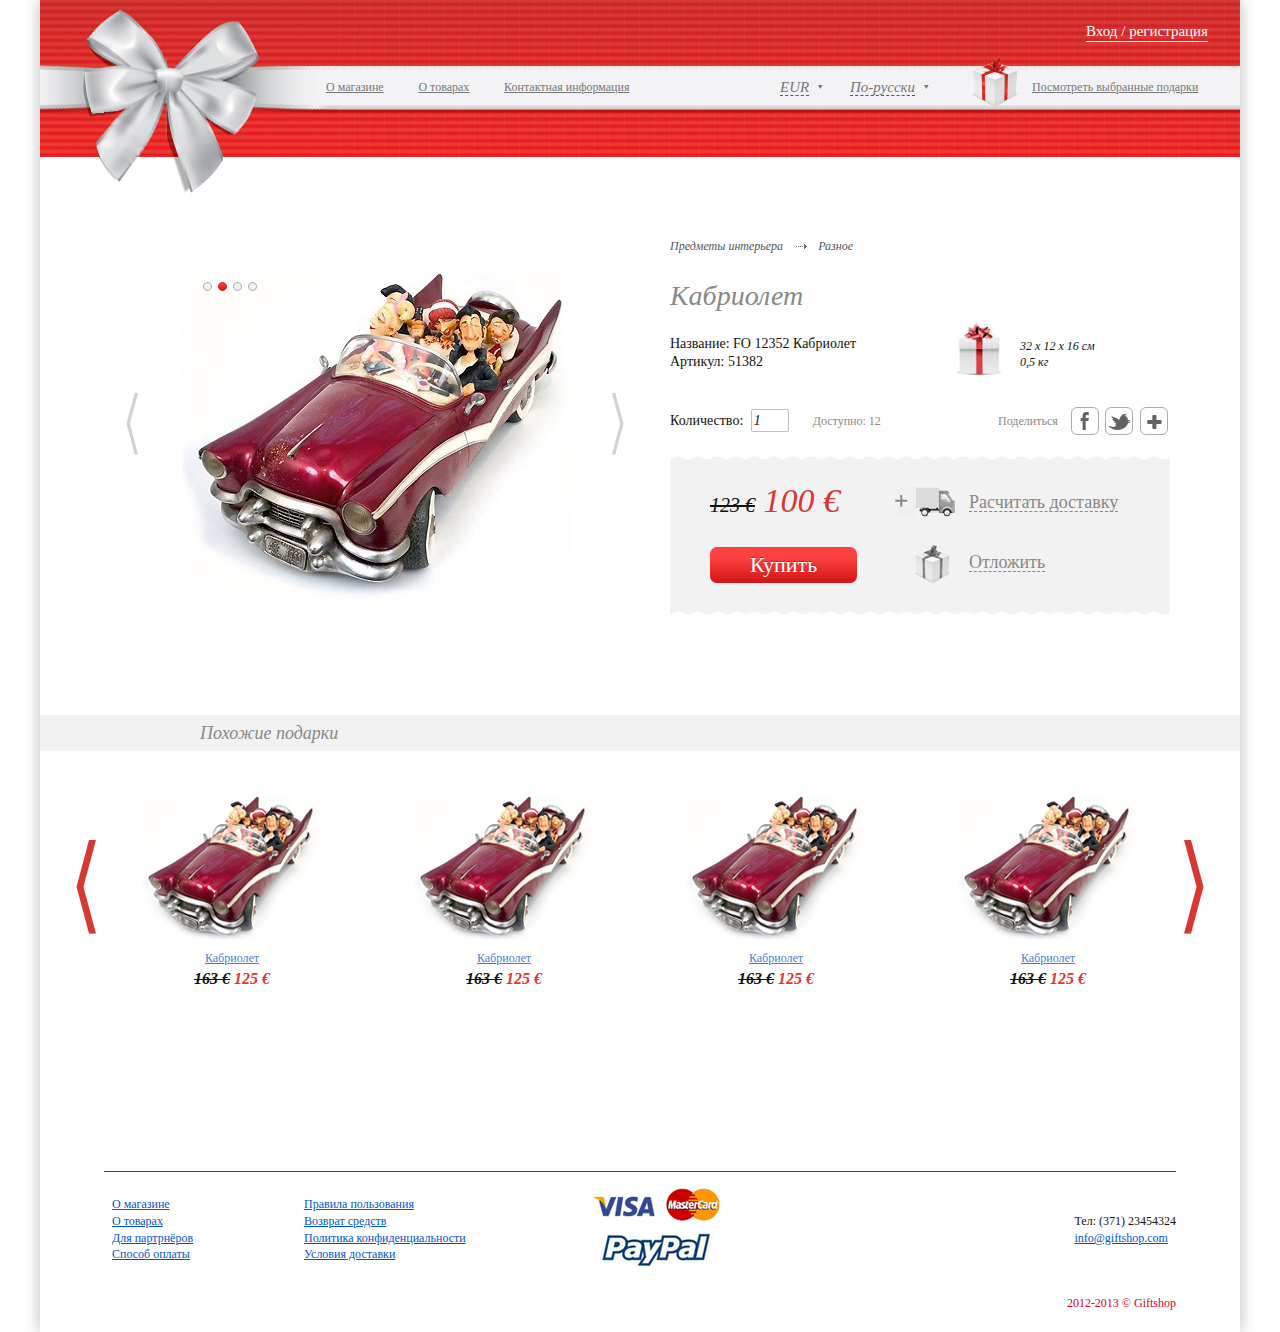
<file: item.html>
<!DOCTYPE html>
<html>
  <head>
    <meta http-equiv="Content-Type" content="text/html; charset=UTF-8"/>
    <title></title>
    <link rel="stylesheet" type="text/css"  media="screen" href="css/common.css" />
    <link rel="stylesheet" type="text/css"  media="screen" href="css/layout.css" />

    <link rel="stylesheet" type="text/css"  media="screen" href="css/item.css" />
    <link rel="stylesheet" type="text/css"  media="screen" href="css/slider.css" />
  </head>
  <body>
    <div id="wrapper">
      <div id="hat">
        <div class="logo"></div>

        <a href="" class="signup">Вход / регистрация</a>

        <div class="menu">
          <a href="index.html">О магазине</a> 
          <a href="index.html">О товарах</a> 
          <a href="index.html">Контактная информация</a>
        </div>

        <div class="select curr">
          <a>EUR</a>
        </div>
        <div class="select lang">
          <a>По-русски</a>
        </div>

        <a href="" class="checkout">Посмотреть выбранные подарки</a>
      </div>

      <div id="item">
        <div class="cols">
          <div id="colL">
            <div class="dots">
              <a href=""></a>
              <a href="" active></a>
              <a href=""></a>
              <a href=""></a>
            </div>
            <a href="" class="arrowL"></a>
            <img src="uploads/test2.png"/>
            <a href="" class="arrowR"></a>
          </div>
          <div>
            <div id="colR">
              <h2>Предметы интерьера <span>Разное</span></h2>
              <h1>Кабриолет</h1>
              <div class="dscDim">
                <div class="dsc">
                  Название: FO 12352 Кабриолет
                  </br>
                  Артикул: 51382
                </div>
                <div class="dim">
                  32 x 12 x 16 см
                  <br/>
                  0,5 кг
                </div>
              </div>
              <div class="vert">
                <div class="amount">
                  Количество:
                  <input type="text" value="1"/>
                </div>
                <div class="aval">
                  Доступно: 12
                </div>
                <div class="soc">
                  <div>
                    Поделиться 
                  </div>
                  <a class="fb" href=""></a>
                  <a class="tw" href=""></a>
                  <a class="g" href=""></a>
                </div>
              </div>

              <div class="cont">
                <div></div>
                <div class="price">
                  <span>123 &euro;</span>
                  100 &euro;
                </div>
                <div class="fancyRedButton">Купить</div>
                <div class="del">
                  <a href="">Расчитать доставку</a>
                </div>
                <div class="fav">
                  <a href="">Отложить</a>
                </div>
                <div></div>
              </div>

            </div>
          </div>
        </div>
        <div id="similar">
          Похожие подарки
        </div>
        <div id="slider">
          <div>
            <a href="" class="control left"></a>
            <div class="items">
              <a href="" class="item">
                <div class="image">
                  <img src="uploads/test.png">
                </div>
                <div class="name">Кабриолет</div>
                <div class="price"><span>163 €</span> 125 €</div>
              </a>
              <a href="" class="item">
                <div class="image">
                  <img src="uploads/test.png">
                </div>
                <div class="name">Кабриолет</div>
                <div class="price"><span>163 €</span> 125 €</div>
              </a>
              <a href="" class="item">
                <div class="image">
                  <img src="uploads/test.png">
                </div>
                <div class="name">Кабриолет</div>
                <div class="price"><span>163 €</span> 125 €</div>
              </a>
              <a href="" class="item">
                <div class="image">
                  <img src="uploads/test.png">
                </div>
                <div class="name">Кабриолет</div>
                <div class="price"><span>163 €</span> 125 €</div>
              </a>
            </div>
            <a href="" class="control right"></a>
          </div>
        </div>
      </div>

      <div id="footer">
        <div class="col1">
          <a href="">О магазине</a>
          <a href="">О товарах</a>
          <a href="">Для партрнёров</a>
          <a href="">Способ оплаты</a>
        </div>
        <div class="col2">
          <a href="">Правила пользования</a>
          <a href="">Возврат средств</a>
          <a href="">Политика конфиденциальности</a>
          <a href="">Условия доставки</a>
        </div>

        <img src="images/footer-payments.png"/>

        <div class="contact">
          Тел: (371) 23454324
          <a href="mailto:info@giftshop.com">info@giftshop.com</a>
        </div>

        <div class="copy">
          2012-2013 &copy; Giftshop
        </div>
      </div>

    </div>
  </body>
</html>
</file>
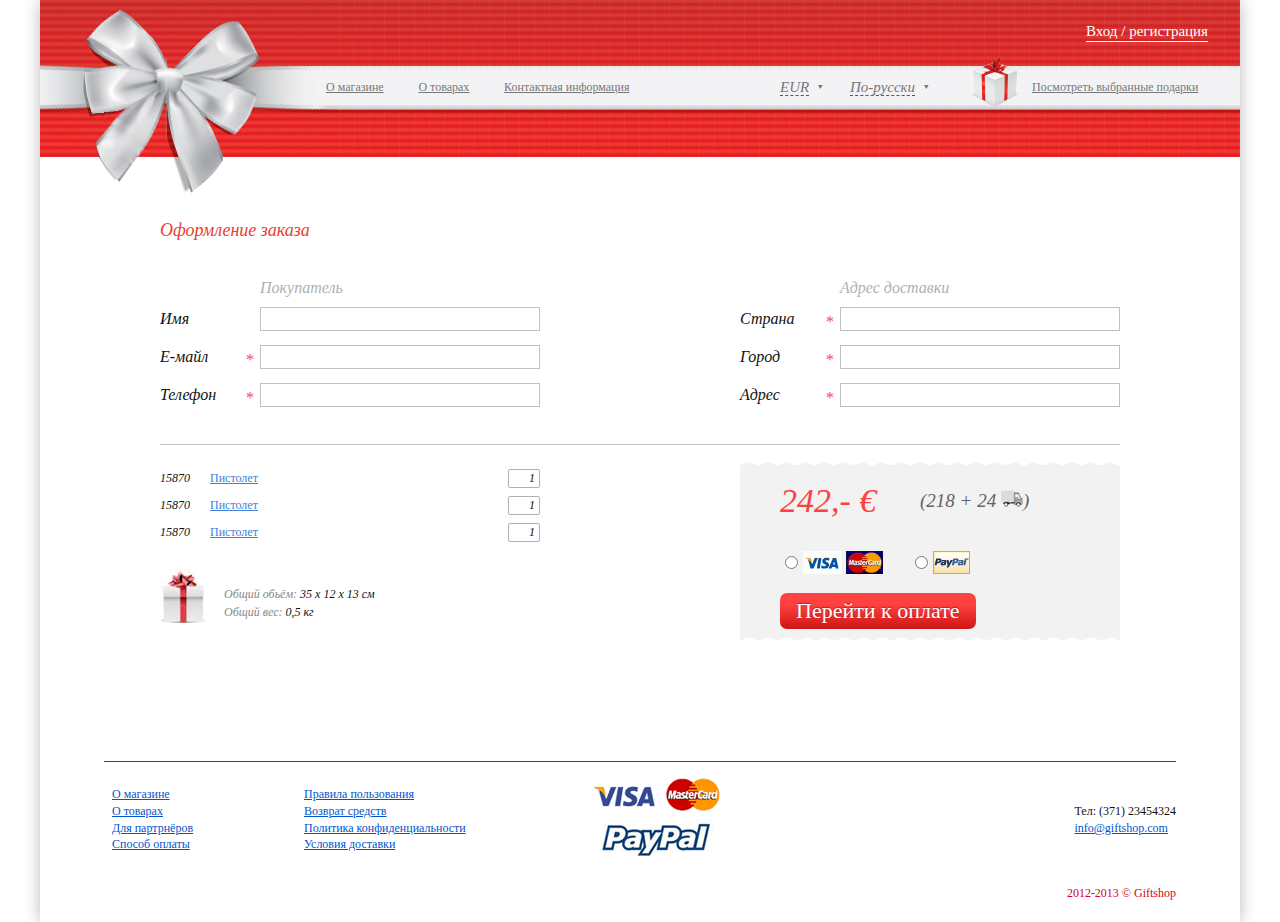
<file: order.html>
<!DOCTYPE html>
<html>
  <head>
    <meta http-equiv="Content-Type" content="text/html; charset=UTF-8"/>
    <title></title>
    <link rel="stylesheet" type="text/css"  media="screen" href="css/common.css" />
    <link rel="stylesheet" type="text/css"  media="screen" href="css/layout.css" />
    
    <link rel="stylesheet" type="text/css"  media="screen" href="css/order.css" />
    <script type="text/javascript" src="js/jquery.js"></script>
    <script type="text/javascript" src="js/filterSlider.js"></script>
  </head>
  <body>
    <div id="wrapper">
      <div id="hat">
        <div class="logo"></div>
        
        <a href="" class="signup">Вход / регистрация</a>
        
        <div class="menu">
          <a href="index.html">О магазине</a> 
          <a href="index.html">О товарах</a> 
          <a href="index.html">Контактная информация</a>
        </div>
        
        <div class="select curr">
          <a>EUR</a>
        </div>
        <div class="select lang">
          <a>По-русски</a>
        </div>
        
        <a href="" class="checkout">Посмотреть выбранные подарки</a>
      </div>
      
      <div id="order">
        <h1>Оформление заказа</h1>
        
 
        <form>
          <div class="fields">
            <div class="column">
              <div class="caption">Покупатель</div>
              <div class="field">
                <label>Имя</label>
                <div class="star"  mandatory>*</div>
                <input type="text"/>
              </div>
              <div class="field"  mandatory>
                <label>Е-майл</label>
                <div class="star">*</div>
                <input type="text"/>
              </div>
              <div class="field" mandatory>
                <label>Телефон</label>
                <div class="star">*</div>
                <input type="text"/>
              </div>
            </div>
            <div class="column">
              <div class="caption">Адрес доставки</div>
              <div class="field" mandatory>
                <label>Страна</label>
                <div class="star">*</div>
                <input type="text"/>
              </div>
              <div class="field" mandatory>
                <label>Город</label>
                <div class="star">*</div>
                <input type="text"/>
              </div>
              <div class="field" mandatory>
                <label>Адрес</label>
                <div class="star">*</div>
                <input type="text"/>
              </div>              
            </div>
          </div>
          
          <div class="hr"></div>
          
          <div id="items" class="columns">
            <div class="left">
              <div class="items">
                <div>
                  <div class="code">15870</div>
                  <a href="">Пистолет</a>
                  <input type="text" value="1"/>
                </div>
                <div>
                  <div class="code">15870</div>
                  <a href="">Пистолет</a>
                  <input type="text" value="1"/>
                </div>
                <div>
                  <div class="code">15870</div>
                  <a href="">Пистолет</a>
                  <input type="text" value="1"/>
                </div>
              </div>
              <div class="dimensions">
                <div>
                  Общий обьём: <span> 35 x 12 x 13 см</span>
                </div>
                <div>
                  Общий вес: <span>0,5 кг</span>
                </div>
              </div>
            </div>
            <div class="right">
              <div class="container">
                <div></div>
                <div class="total">242,- &euro;</div>
                <div class="delivery">(218 + 24 <img src="images/delivery-icon.png"/>)</div>
                <div class="visa">
                  <label>
                <input type="radio" name="payment"/>
                
                  <img src="images/visa.png"/>
                </label>
                </div>
                <div class="paypal">
                  <label>
                <input type="radio"  name="payment"/>
                
                  <img src="images/paypal.png"/>
                </label>
                </div>
                <input class="fancyRedButton" type="button" value="Перейти к оплате"/>
                <div></div>
              </div>
            </div>
          </div>
          
        </form>
      </div>
      
      <div id="footer">
        <div class="col1">
          <a href="">О магазине</a>
          <a href="">О товарах</a>
          <a href="">Для партрнёров</a>
          <a href="">Способ оплаты</a>
        </div>
        <div class="col2">
          <a href="">Правила пользования</a>
          <a href="">Возврат средств</a>
          <a href="">Политика конфиденциальности</a>
          <a href="">Условия доставки</a>
        </div>
        
        <img src="images/footer-payments.png"/>
        
        <div class="contact">
          Тел: (371) 23454324
          <a href="mailto:info@giftshop.com">info@giftshop.com</a>
        </div>
        
        <div class="copy">
          2012-2013 &copy; Giftshop
        </div>
      </div>
      
    </div>
  </body>
</html>
</file>
<file: css/common.css>
* {
  border: none; border-collapse: collapse; border-spacing: 0; padding: 0px; margin: 0px; font-family: "trebuchet ms"; font-size: 11px; color: #111; outline: none; text-decoration: none; line-height: 1.5;
}

* * {
  font-family: inherit; font-size: inherit;
}

.fancyRedButton {
  display: inline-block;
  height: 36px;
  padding: 0px 16px;

  background-image: linear-gradient(bottom, rgb(208,21,21) 0%, rgb(254,66,66) 70%);
  background-image: -o-linear-gradient(bottom, rgb(208,21,21) 0%, rgb(254,66,66) 70%);
  background-image: -moz-linear-gradient(bottom, rgb(208,21,21) 0%, rgb(254,66,66) 70%);
  background-image: -webkit-linear-gradient(bottom, rgb(208,21,21) 0%, rgb(254,66,66) 70%);
  background-image: -ms-linear-gradient(bottom, rgb(208,21,21) 0%, rgb(254,66,66) 70%);

  background-image: -webkit-gradient(
    linear,
    left bottom,
    left top,
    color-stop(0, rgb(208,21,21)),
    color-stop(0.7, rgb(254,66,66))
    );

  border-radius: 7px;

  color: #fff;

  font-size: 22px;
  line-height: 36px;

  text-shadow: 0px -1px 1px #b82121;

  cursor: pointer;
}

.fancyRedButton:hover {
  background: #ff4343;
}
</file>
<file: css/layout.css>
html {
}

body {
  overflow-y: scroll;
}

#wrapper {
  width: 1200px; margin: 0 auto; box-shadow: 0px 0px 16px #bbb;
}

#hat {
  height: 157px; background: #fff url('../images/hat-bg.png') repeat-x; overflow: visible; position: relative; z-index: 2;
}

#hat > .logo {
  float: left; height: 193px; width: 299px; background: url('../images/hat-logo.png');
}

#hat > .signup {
  display: block; position: absolute; right: 32px; top: 22px; color: #fff; font-size: 15px; line-height: 19px; border-bottom: 1px solid #fff;
}

#hat > .signup:hover {
  border: none;
}

#hat > .menu {
  position: absolute; left: 270px; top: 66px; height: 43px; line-height: 43px;
  }

#hat > .menu > a {
  color: #777;  font-size: 12px;  text-decoration: underline; margin: 0 16px;
  }

#hat > .menu > a:hover {
  text-decoration: none;  color: #555;
}

#hat > .select {
  position: absolute; top: 76px; padding-right: 14px; background: url('../images/hat-triangle.png') no-repeat right 50%;
}

#hat > .select > a {
  color: #777; font-size: 15px; font-style: italic; border-bottom: 1px dashed #555;
}

#hat > .select:hover > a {
  border: none; cursor: pointer; color: #555;
}

#hat > .select.curr {
  left: 740px;
  }

#hat > .select.lang {
  left: 810px;
}

#hat > .checkout {
  display: block; position: absolute; left: 928px; top: 57px;   height: 51px;   line-height: 60px;   padding-left: 64px;   background: url('../images/hat-gift-icon.png') no-repeat 0% 50%;   color: #777;   font-size: 12px;   text-decoration: underline;
}

#hat > .checkout:hover {
  text-decoration: none;   color: #555;
}






#footer {
  margin: 120px 64px 0px 64px;   height: 160px;   border-top: 1px solid #d00427;   position: relative;
}

#footer .col1 a, #footer .col2 a,#footer .contact a {
  display: block;   color: #0055cc;   font-size: 12px;   text-decoration: underline;   line-height: 1.4;
}

#footer .col1 a:hover, #footer .col2 a:hover, #footer .contact a:hover {
  text-decoration: none;
}

#footer .col1 {
  position: absolute;   left: 8px;   top: 24px;
}

#footer .col2 {
  position: absolute;   left: 200px;   top: 24px;
}

#footer img {
  display: block;   position: absolute;   left: 490px;   top: 16px;
}

#footer .contact {
  position: absolute;   right: 0px;   top: 40px;   font-size: 12px;
}

#footer .copy {
  position: absolute;   bottom: 20px;   right: 0px;   font-size: 12px;   color: #d00427;

}
</file>
<file: css/item.css>
#item {
  margin: 80px 70px 0px 70px;
}

#item > .cols {
  overflow: auto;
}

#item > .cols > div {
  float: left;   width: 50%;
}

#colL {
  position: relative;   text-align: center;
}

#colL > .arrowL, #colL > .arrowR {
  display: block;   position: absolute;   height: 63px;   width: 12px;   background: url('../images/item-arrows.png') no-repeat;   margin-top: -32px;   top: 50%;   left: 16px;   cursor: hand;
}

#colL > .arrowR {
  left: auto;   right: 16px;   background-position: -12px 0px;
}

#colL > .arrowL:hover, #colL > .arrowR:hover {
  opacity: .5;
}

#colL > .dots {
  position: absolute;   top: 45px;   left: 90px;   overflow: auto;
}

#colL > .dots > a {
  margin: 0px 3px;   display: block;   float: left;   width: 9px;   height: 9px;   background: url('../images/item-dots.png') no-repeat 0% 0%;
}

#colL > .dots > a[active], #colL > .dots > a:hover {
  background-position: 0% 100%;
}

#colR {
  margin-left: 30px;
}

#colR > h2 {
  color: #555;   font-style: italic;   font-size: 12px;   font-weight: normal;
}

#colR > h2 > span {
  display: inline-block;   padding-left: 22px;   margin-left: 10px;   background: url('../images/catalogue-arrow.png') no-repeat left 50%;    color: #555;   font-size: 12px;
}

#colR > h1 {
  font-size: 28px;   color: #888;   font-weight: normal;   font-style: italic;   margin-top: 20px;
}

#colR > .dscDim {
  overflow: auto;   margin-top: 4px;   font-size: 14px;   color: #111;
}

#colR > .dscDim > div {
  float: left;
}

#colR > .dscDim > .dsc {
  line-height: 1.3;   margin-top: 14px;
}

#colR > .dscDim > .dim {
  line-height: 1.3;   font-size: 12px;   font-style: italic;   background: url('../images/order-gift-icon.png') no-repeat 0% 50%;   height: 36px;   margin-left: 100px;   padding-left: 64px;   padding-top: 18px;
}

#colR > .vert {
  overflow: auto;   margin-top: 32px;
}

#colR > .vert > div {
  float: left;   line-height: 28px;
}

#colR > .vert > .amount {
  height: 28px;   line-height: 28px;   color: #111;   font-size: 14px;   float: left;
}

#colR > .vert > .amount > input {
  display: inline-block;   width: 32px;   border-radius: 2px;   border: 1px solid #c0c0c0;   color: #111;   height: 21px;   line-height: 21px;   font-style: italic;   padding: 0px 2px;   margin-left: 4px;
}

#colR > .vert > .aval {
  line-height: 28px;   float: left;   color: #888;   font-size: 12px;   margin-left: 24px;
}

#colR > .vert > .soc {
  float: right;
}

#colR > .vert > .soc > div {
  display: inline-block;   height: 28px;   vertical-align: top;   line-height: 28px;   margin-right: 8px;   color: #888;   font-size: 12px;
}

#colR > .vert > .soc > a {
  vertical-align: top;   display: inline-block;   height: 28px;   width: 28px;   background: url('../images/social-buttons.png') no-repeat;   border-radius: 3px;   margin: 0px 2px;
}

#colR > .vert > .soc > a:hover {
  background-color: #eee;
}

#colR > .vert > .soc > a.tw {
  background-position: -28px 0px;
}

#colR > .vert > .soc > a.g {
  background-position: -56px 0px;
}

#colR > .cont {
  background: #f2f2f2;   position: relative;   height: 160px;   margin-top: 20px;
}

#colR > .cont > div {
  position: absolute;
}

#colR > .cont > div:first-child {
  top: 0px;   width: 100%;   height: 7px;   background: url('../images/wavy-border.png');
}

#colR > .cont > div:last-child {
  bottom: 0px;   width: 100%;   height: 4px;   background: url('../images/filter-border.png');
}

#colR > .cont > .price {
  top: 20px;   left: 40px;   font-size: 34px;   font-style: italic;   color: #d83833;
}

#colR > .cont > .price > span {
  text-decoration: line-through;   color: #111;   font-size: 20px;
}

#colR > .cont > .fancyRedButton {
  display: block;   left: 40px;   bottom: 32px;   padding-left: 40px;   padding-right: 40px;
}

#colR > .cont > .del {
  left: 225px;   top: 32px;   height: 30px;   background: url('../images/delivery-icon-big.png') no-repeat left 50%;   padding-left: 74px;   line-height: 34px;
}

#colR > .cont > .del > a {
  display: inline-block;   border-bottom: 1px dashed #888;   color: #888;   font-size: 18px;   line-height: 1;
}

#colR > .cont > .del > a:hover {
  border: 0px;
  color: #667;
}

#colR > .cont > .fav {
  left: 225px;   top: 90px;   height: 39px;   background: url('../images/item-gift-icon.png') no-repeat 20px 50%;   padding-left: 74px;   line-height: 39px;
}

#colR > .cont > .fav > a {
  display: inline-block;   border-bottom: 1px dashed #888;   color: #888;   font-size: 18px;   line-height: 1;
}

#colR > .cont > .fav > a:hover {
  border: 0px;   color: #667;
}

#slider {
  margin-left: -70px;   margin-right: -70px;
}

#similar {
  margin: 100px -70px 20px -70px;   background: #f2f2f2;   color: #888;   font-style: italic;   font-size: 18px;   text-indent: 160px;   height: 36px;   line-height: 36px;
}
</file>
<file: css/slider.css>
#slider {
  height: 280px;   padding: 0px 36px;    position: relative;   z-index: 1;
}

#slider > div:first-child {
  height: 232px;   position: relative;
}

#slider > div:first-child > .control {
  display: block;   position: absolute;   width: 20px;   height: 94px;   margin-top: 69px;   background: url('../images/slider-arrows.png');
}

#slider > div:first-child > .control.left {
  left: 0px;   background-position: 0px 0px;
}

#slider > div:first-child > .control.right {
  right: 0px;   background-position: -20px 0px;
}

#slider > div:first-child > .control.left:hover {
  left: 0px;   background-position: 0px -94px;
}

#slider > div:first-child > .control.right:hover {
  background-position: -20px -94px;
}

#slider > div:first-child > .items {
  position: absolute;   left: 20px;   width: 1088px;   height: 232px;
}

#slider > div:first-child > .items > .item {
  display: block;   float: left;   width: 200px;   height: 232px;   margin: 0px 36px;
}

#slider .items > .item > .image {
  height: 170px;   overflow: hidden;   position: relative;
}

#slider .items > .item > .image > img {
  display: block;   position: absolute;   bottom: 0px;
}

#slider .items > .item > .name {
  font-size: 12px;   margin-top: 8px;   color: #3f7fd9;   text-align: center;   white-space: nowrap;   text-decoration: underline;
}

#slider .items > .item:hover > .name {
  text-decoration: none;
}

#slider .items > .item > .price {
  color: #d83833;   font-style: italic;   font-weight: bold;   font-size: 16px;   text-align: center;   white-space: nowrap;
}

#slider .items > .item > .price > span {
  color: #111;   text-decoration: line-through;   font-style: italic;   font-weight: bold;
}

#slider > div:first-child + div {
  line-height: 48px;   text-align: right;
}

#slider > div:first-child + div a {
  color: #d83833;   text-decoration: underline;   font-size: 12px;
}

#slider > div:first-child + div a:hover {
  text-decoration: none;
}
</file>
<file: css/order.css>
#order {
  margin: 60px 120px 0px 120px;
}

#order > h1 {
  color: #e93e31;   font-style: italic;   font-size: 18px;   font-weight: normal;
}

#order > form {
  display: block;   margin-top: 32px;
}

#order > form > .fields {
  overflow: auto;
}

#order > form > .fields > .column {
  float: left;   width: 380px;
}

#order > form > .fields > .column:first-child + div {
  float: right;
}

#order > form > .fields > .column > .caption {
  font-size: 16px;   color: #b0b0b0;   font-style: italic;   padding-left: 100px;
}

#order > form > .fields > .column > .field {
  height: 24px;   padding: 7px 0px;
}

#order > form > .fields > .column > .field > label {
  display: block;   width: 80px;   float: left;    color: #111;   font-size: 16px;   font-style: italic;   line-height: 24px;
}

#order > form > .fields > .column > .field > .star {
  float: left;   width: 20px;   color: #eb4e4f;   font-size: 16px;   margin-top: 3px;   text-align: center;   visibility: hidden;
}

#order > form > .fields > .column > .field[mandatory] > .star {
  visibility: visible;
}

#order > form > .fields > .column > .field > input {
  display: block;   width: 262px;   float: left;    height: 20px;   line-height: 20px;   border: 1px solid #c0c0c0;    padding: 1px 8px;    font-size: 14px;   font-style: italic;
}

#order > form > .hr {
  height: 1px;   background: #c0c0c0;   margin-top: 30px;
}

#order > form > #items {   overflow: auto;   margin-top: 16px;
}

#items > div {
  width: 50%;   float: left;
}

#items > div.left > .items {
  margin-top: 8px;   width: 380px;
}

#items > div.left > .items > div {
  height: 22px;   margin: 5px 0px;
}

#items .items > div > * {
  float: left;
}

#items .items > div > .code {
  width: 50px;   font-size: 12px;   font-style: italic;   color: #111;
}

#items .items > div > a {
  display: block;   color: #3f7fd9;   text-decoration: underline;   font-size: 12px;
}

#items .items > div > input {
  width: 22px;   padding: 0px 4px;   float: right;   display: block;   height: 17px;   border: 1px solid #b0b0b0;   font-size: 12px;   font-style: italic;   line-height: 17px;   text-align: right;   border-radius: 2px;
}

#items .dimensions {
  margin-top: 24px;   height: 54px;   background: url('../images/order-gift-icon.png') no-repeat;   padding: 16px 0px 0px 64px;
}

#items .dimensions > div {}

#items .dimensions > div {
  color: #888;   font-size: 12px;   font-style: italic;
}

#items .dimensions > div > span {
  color: #111;
}

#items .container {
  background: #f2f2f2;   position: relative;   height: 180px;   width: 380px;   float: right;
}

#items .container > * {
  position: absolute;   left: 40px;
}

#items .container div:first-child {
  background: url('../images/wavy-border.png') repeat-x;   height: 7px;   width: 100%;   left: 0px;
}

#items .container div:last-child {
  position: absolute;   bottom: 0px;   left: 0px;   background: url('../images/filter-border.png') repeat-x;   height: 4px;   width: 100%;
}

#items .container > .total {
  top: 14px;   font-size: 34px;   font-style: italic;   color: #fd4141;
}

#items .container > input[type=button] {
  display: block;   bottom: 12px;
}

#items .container > .delivery {
  left: 180px;   top: 26px;   color: #636363;   font-size: 19px;   font-style: italic;
}

#items .container > div > label > input {
  float: left;   margin: 5px;
}

#items .container > .visa {
  top: 90px;
}

#items .container > .paypal {
  top: 90px;   left: 170px;
}
</file>
